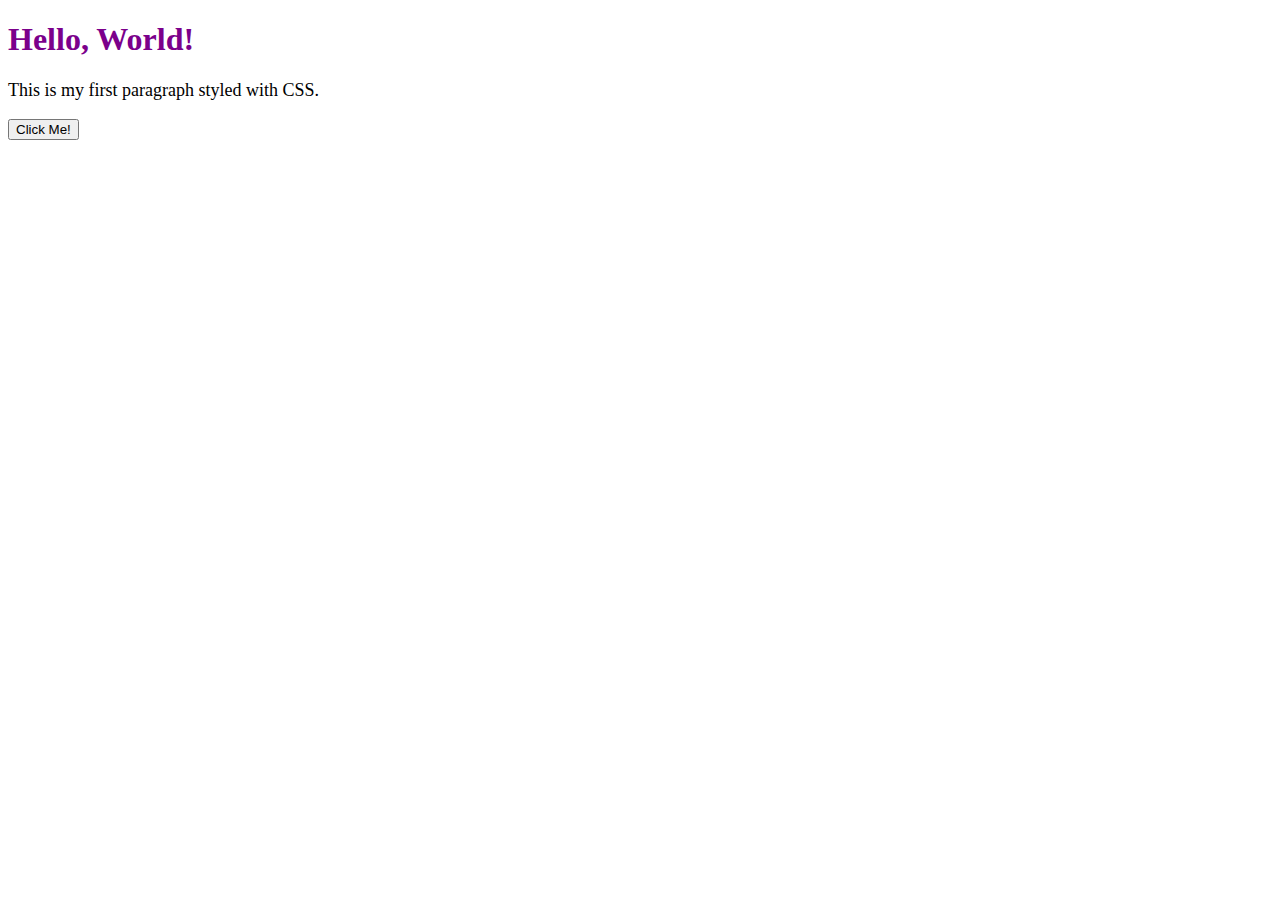
<file: Basic HTML CSS JS/index.html>
<!DOCTYPE html>
<html lang="en">
<head>
  <meta charset="UTF-8">
  <title>My First Webpage</title>
  <link rel="stylesheet" href="styles.css"> 
</head>
<body>
  <h1>Hello, World!</h1>
  <p>This is my first paragraph styled with CSS.</p>
  <button>Click Me!</button>

  <script>
    console.log("Page Loaded Successfully!");
  </script>
</body>
</html>
</file>
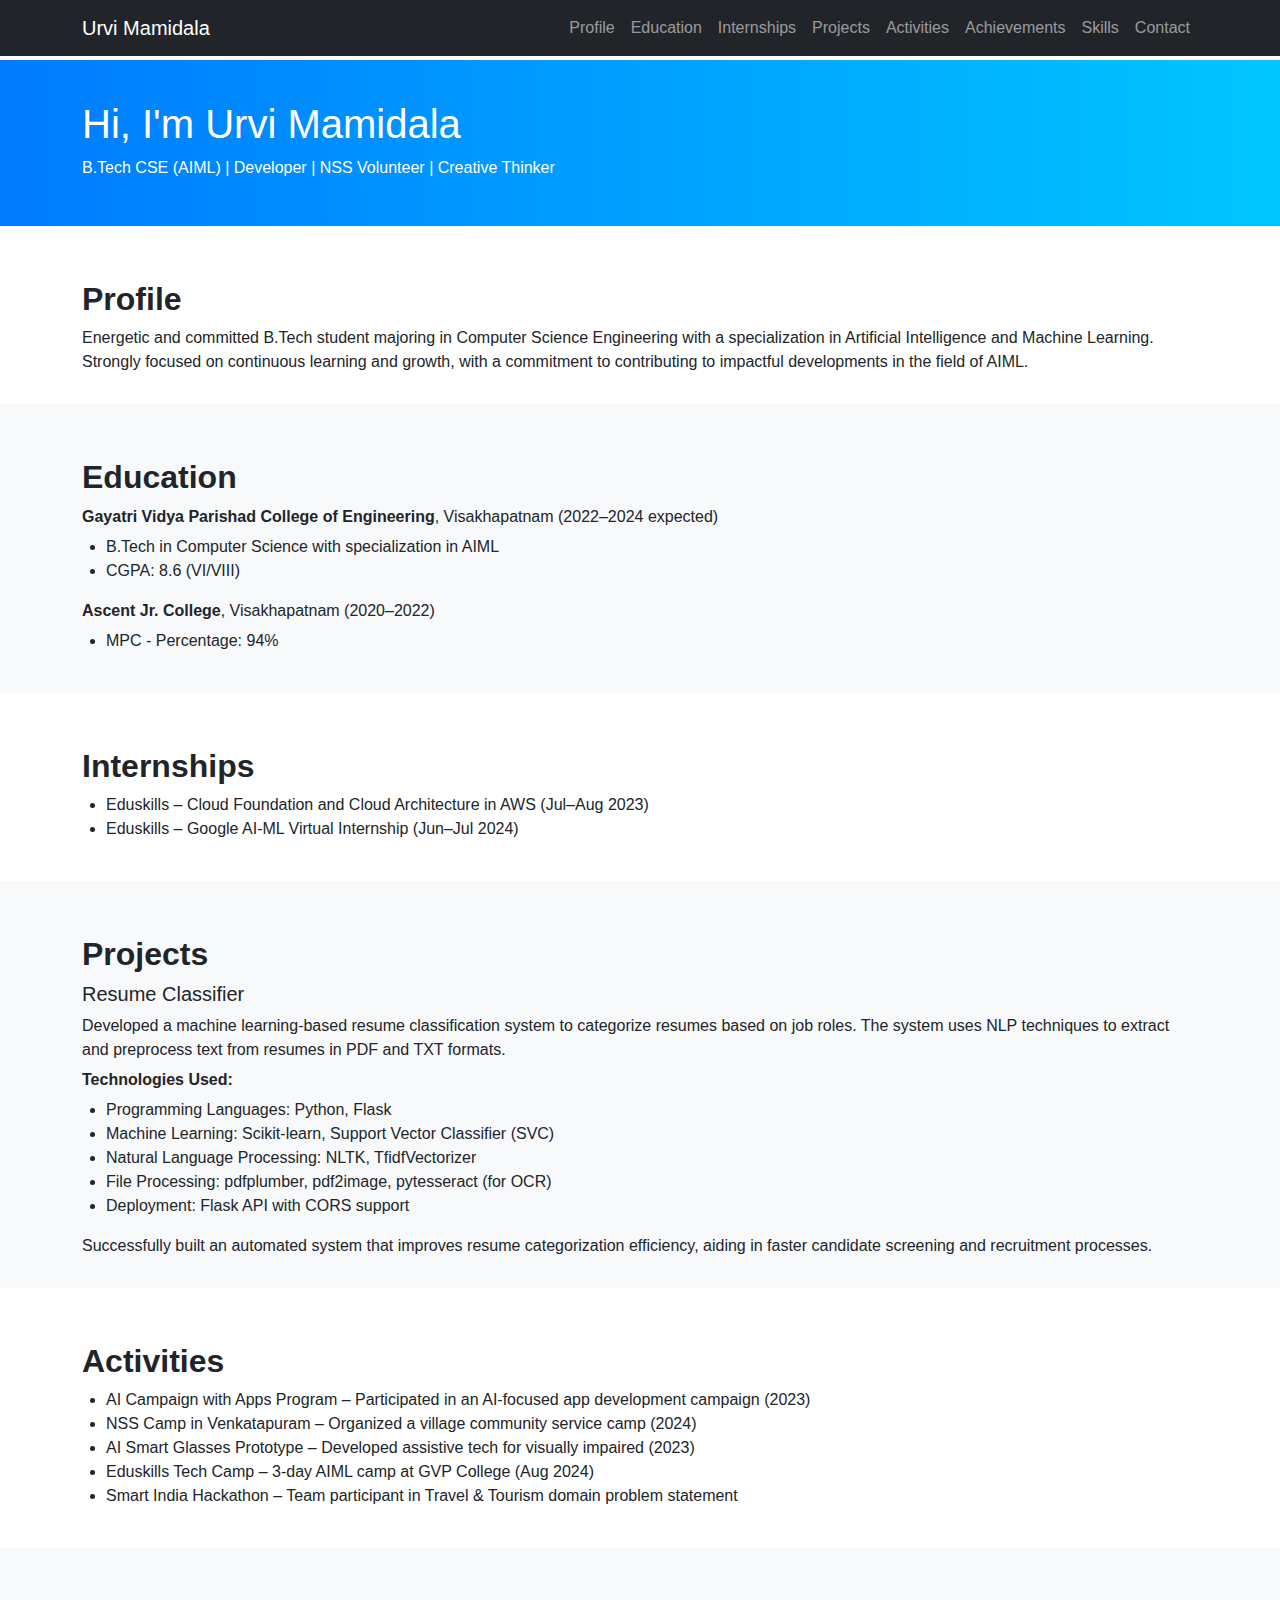
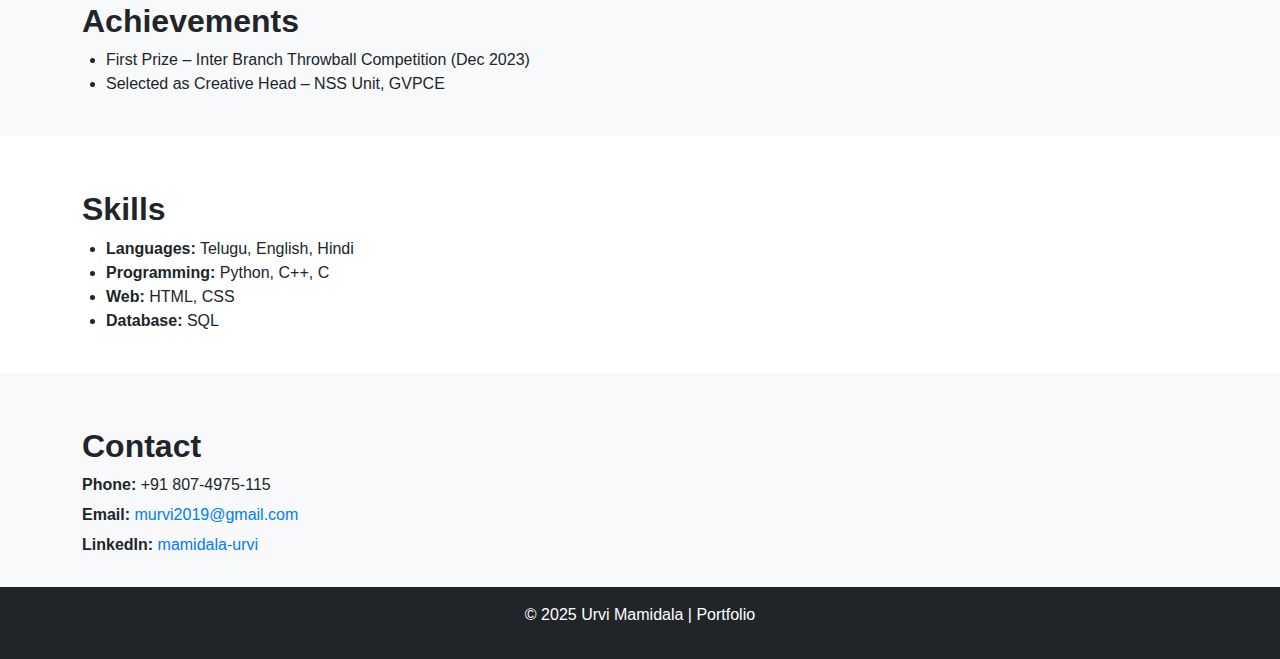
<file: portfolio/index.html>
<!DOCTYPE html>
<html lang="en">
<head>
  <meta charset="UTF-8" />
  <meta name="viewport" content="width=device-width, initial-scale=1.0"/>
  <title>Urvi Mamidala | Portfolio</title>
  <link href="https://cdn.jsdelivr.net/npm/bootstrap@5.3.0/dist/css/bootstrap.min.css" rel="stylesheet">
  <link rel="stylesheet" href="style.css" />
</head>
<body>

  <!-- Navbar -->
  <nav class="navbar navbar-expand-lg navbar-dark bg-dark fixed-top">
    <div class="container">
      <a class="navbar-brand" href="#">Urvi Mamidala</a>
      <button class="navbar-toggler" type="button" data-bs-toggle="collapse" data-bs-target="#navbarNav">
        <span class="navbar-toggler-icon"></span>
      </button>
      <div class="collapse navbar-collapse" id="navbarNav">
        <ul class="navbar-nav ms-auto">
          <li class="nav-item"><a class="nav-link" href="#profile">Profile</a></li>
          <li class="nav-item"><a class="nav-link" href="#education">Education</a></li>
          <li class="nav-item"><a class="nav-link" href="#internships">Internships</a></li>
          <li class="nav-item"><a class="nav-link" href="#projects">Projects</a></li>
          <li class="nav-item"><a class="nav-link" href="#activities">Activities</a></li>
          <li class="nav-item"><a class="nav-link" href="#achievements">Achievements</a></li>
          <li class="nav-item"><a class="nav-link" href="#skills">Skills</a></li>
          <li class="nav-item"><a class="nav-link" href="#contact">Contact</a></li>
        </ul>
      </div>
    </div>
  </nav>

  <!-- Header -->
  <header>
    <div class="container">
      <h1>Hi, I'm Urvi Mamidala</h1>
      <p>B.Tech CSE (AIML) | Developer | NSS Volunteer | Creative Thinker</p>
    </div>
  </header>

  <!-- Profile -->
  <section id="profile" class="py-4">
    <div class="container">
      <h2>Profile</h2>
      <p>Energetic and committed B.Tech student majoring in Computer Science Engineering with a specialization in Artificial Intelligence and Machine Learning. Strongly focused on continuous learning and growth, with a commitment to contributing to impactful developments in the field of AIML.</p>
    </div>
  </section>

  <!-- Education -->
  <section id="education" class="py-4 bg-light">
    <div class="container">
      <h2>Education</h2>
      <p><strong>Gayatri Vidya Parishad College of Engineering</strong>, Visakhapatnam (2022–2024 expected)</p>
      <ul>
        <li>B.Tech in Computer Science with specialization in AIML</li>
        <li>CGPA: 8.6 (VI/VIII)</li>
      </ul>
      <p><strong>Ascent Jr. College</strong>, Visakhapatnam (2020–2022)</p>
      <ul>
        <li>MPC - Percentage: 94%</li>
      </ul>
    </div>
  </section>

  <!-- Internships -->
  <section id="internships" class="py-4">
    <div class="container">
      <h2>Internships</h2>
      <ul>
        <li>Eduskills – Cloud Foundation and Cloud Architecture in AWS (Jul–Aug 2023)</li>
        <li>Eduskills – Google AI-ML Virtual Internship (Jun–Jul 2024)</li>
      </ul>
    </div>
  </section>

  <!-- Projects -->
  <section id="projects" class="py-4 bg-light">
    <div class="container">
      <h2>Projects</h2>
      <h5>Resume Classifier</h5>
      <p>Developed a machine learning-based resume classification system to categorize resumes based on job roles. The system uses NLP techniques to extract and preprocess text from resumes in PDF and TXT formats.</p>
      <p><strong>Technologies Used:</strong></p>
      <ul>
        <li>Programming Languages: Python, Flask</li>
        <li>Machine Learning: Scikit-learn, Support Vector Classifier (SVC)</li>
        <li>Natural Language Processing: NLTK, TfidfVectorizer</li>
        <li>File Processing: pdfplumber, pdf2image, pytesseract (for OCR)</li>
        <li>Deployment: Flask API with CORS support</li>
      </ul>
      <p>Successfully built an automated system that improves resume categorization efficiency, aiding in faster candidate screening and recruitment processes.</p>
    </div>
  </section>

  <!-- Activities -->
  <section id="activities" class="py-4">
    <div class="container">
      <h2>Activities</h2>
      <ul>
        <li>AI Campaign with Apps Program – Participated in an AI-focused app development campaign (2023)</li>
        <li>NSS Camp in Venkatapuram – Organized a village community service camp (2024)</li>
        <li>AI Smart Glasses Prototype – Developed assistive tech for visually impaired (2023)</li>
        <li>Eduskills Tech Camp – 3-day AIML camp at GVP College (Aug 2024)</li>
        <li>Smart India Hackathon – Team participant in Travel & Tourism domain problem statement</li>
      </ul>
    </div>
  </section>

  <!-- Achievements -->
  <section id="achievements" class="py-4 bg-light">
    <div class="container">
      <h2>Achievements</h2>
      <ul>
        <li>First Prize – Inter Branch Throwball Competition (Dec 2023)</li>
        <li>Selected as Creative Head – NSS Unit, GVPCE</li>
      </ul>
    </div>
  </section>

  <!-- Skills -->
  <section id="skills" class="py-4">
    <div class="container">
      <h2>Skills</h2>
      <ul>
        <li><strong>Languages:</strong> Telugu, English, Hindi</li>
        <li><strong>Programming:</strong> Python, C++, C</li>
        <li><strong>Web:</strong> HTML, CSS</li>
        <li><strong>Database:</strong> SQL</li>
      </ul>
    </div>
  </section>

  <!-- Contact -->
  <section id="contact" class="py-4 bg-light">
    <div class="container">
      <h2>Contact</h2>
      <p><strong>Phone:</strong> +91 807-4975-115</p>
      <p><strong>Email:</strong> <a href="mailto:murvi2019@gmail.com">murvi2019@gmail.com</a></p>
      <p><strong>LinkedIn:</strong> <a href="https://www.linkedin.com/in/mamidala-urvi-8a1a54208" target="_blank">mamidala-urvi</a></p>
    </div>
  </section>

  <!-- Footer -->
  <footer class="bg-dark text-white text-center py-3">
    <p>&copy; 2025 Urvi Mamidala | Portfolio</p>
  </footer>

  <script src="script.js"></script>
  <script src="https://cdn.jsdelivr.net/npm/bootstrap@5.3.0/dist/js/bootstrap.bundle.min.js"></script>
</body>
</html>
</file>
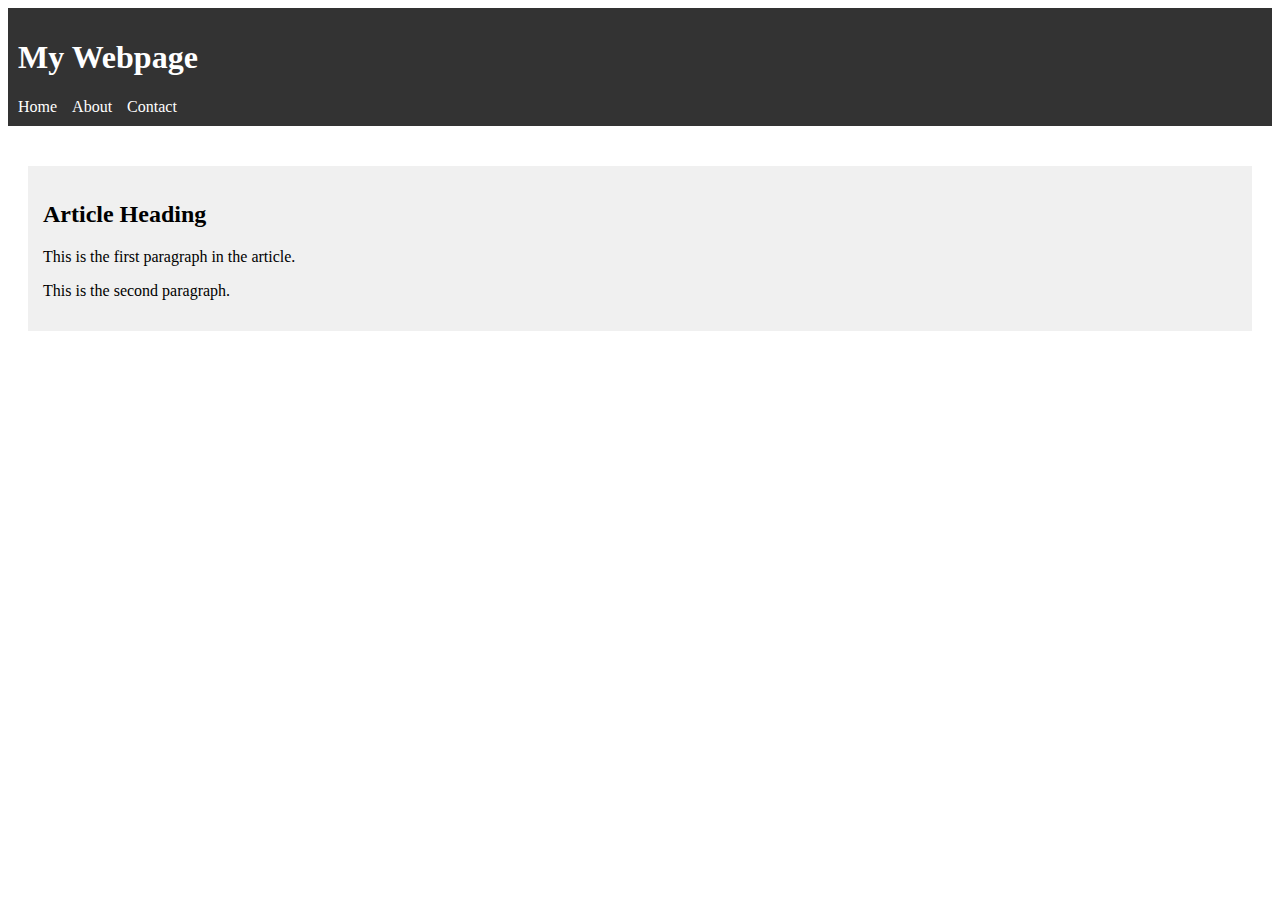
<file: structuring content/index.html>
<!DOCTYPE html>
<html lang="en">
<head>
  <meta charset="UTF-8">
  <title>Structured Page</title>
  <link rel="stylesheet" href="styles.css">
</head>
<body>
  <header>
    <h1>My Webpage</h1>
    <nav>
      <ul>
        <li><a href="#">Home</a></li>
        <li><a href="#">About</a></li>
        <li><a href="#">Contact</a></li>
      </ul>
    </nav>
  </header>

  <main>
    <article>
      <h2>Article Heading</h2>
      <p>This is the first paragraph in the article.</p>
      <p>This is the second paragraph.</p>
    </article>
  </main>

  <script>
    console.log("Structured page loaded.");
  </script>
</body>
</html>
</file>
<file: Basic HTML CSS JS/styles.css>
h1 {
  color: rgb(123, 0, 139);
}

p {
  font-size: 18px;
}
</file>
<file: portfolio/style.css>
body {
    font-family: 'Segoe UI', sans-serif;
    padding-top: 60px;
}
header {
    background: linear-gradient(to right, #007bff, #00c6ff);
    color: white;
    padding: 40px 0;
}
h2 {
    margin-top: 30px;
    font-weight: 600;
}
ul {
    padding-left: 1.5rem;
}
a {
    text-decoration: none;
    color: #007bff;
}
a:hover {
    text-decoration: underline;
}
.container p {
    margin-bottom: 6px;
}
</file>
<file: structuring content/styles.css>
header {
  background-color: #333;
  color: white;
  padding: 10px;
}

nav ul {
  list-style: none;
  padding: 0;
  margin: 0;
  display: flex;
  gap: 15px;
}

nav ul li a {
  color: white;
  text-decoration: none;
}

main {
  padding: 20px;
}

article {
  margin-top: 20px;
  padding: 15px;
  background-color: #f0f0f0;
}

.block-example {
  display: block;
}

.inline-example {
  display: inline;
}

.inline-block-example {
  display: inline-block;
  padding: 10px;
  background-color: #ddd;
}
</file>
